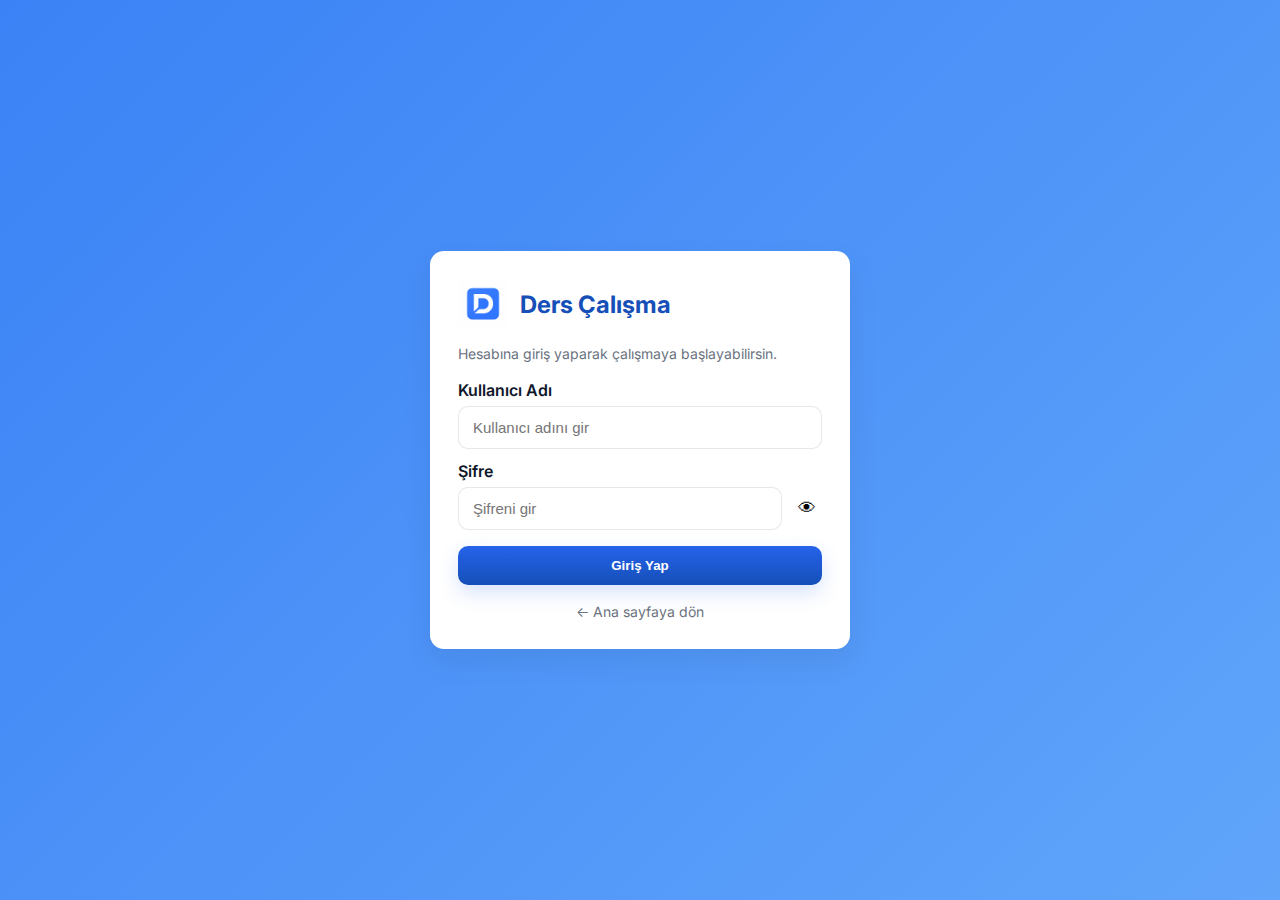
<file: giris.html>
<!DOCTYPE html>
<html lang="tr">
<head>
  <meta charset="utf-8" />
  <meta name="viewport" content="width=device-width,initial-scale=1" />
  <title>Giriş Yap — Ders Çalışma</title>

  <!-- Google Font -->
  <link href="https://fonts.googleapis.com/css2?family=Inter:wght@400;600;700&display=swap" rel="stylesheet">
  <link rel="stylesheet" href="giris.css">
</head>
<body>
  <main class="auth-page">
    <section class="auth-card">
      <div class="logo-area">
        <img src="Logo.png" alt="Logo">
        <h1>Ders Çalışma</h1>
      </div>

      <p class="muted">Hesabına giriş yaparak çalışmaya başlayabilirsin.</p>

      <form id="girisform" autocomplete="on" novalidate>
        <label for="name">Kullanıcı Adı</label>
        <input id="name" name="name" type="text" placeholder="Kullanıcı adını gir" required>

        <label for="password">Şifre</label>
        <div class="pw-row">
          <input id="password" name="password" type="password" placeholder="Şifreni gir" required>
          <button type="button" id="togglePassword" class="toggle-btn">👁</button>
        </div>

        <button type="submit" class="btn btn-primary">Giriş Yap</button>

        <div class="alt-links">
          <a href="index.html">← Ana sayfaya dön</a>
        </div>
      </form>

      <div id="alert-box" class="alert hidden"></div>
    </section>
  </main>

  <script src="giris.js"></script>
</body>
</html>
</file>
<file: giris.css>
:root{
  --accent: #2563eb;
  --accent-dark: #164fb8;
  --muted: #6b7280;
  --card-bg: #ffffff;
  --radius: 14px;
  --shadow: 0 12px 30px rgba(16,24,40,0.08);
  --max-width: 420px;
}
*{box-sizing:border-box}
body{
  margin:0;
  min-height:100vh;
  display:flex;
  align-items:center;
  justify-content:center;
  background: linear-gradient(135deg, #3b82f6 0%, #60a5fa 100%);
  font-family: "Inter", system-ui, sans-serif;
  color:#0f172a;
  padding:24px;
}

.auth-page{
  width:100%;
  max-width:var(--max-width);
}

.auth-card{
  padding:28px;
  background:var(--card-bg);
  border-radius:var(--radius);
  box-shadow:var(--shadow);
  animation: fadeIn 0.8s ease;
}

.logo-area{
  display:flex;
  align-items:center;
  gap:12px;
  margin-bottom:16px;
}
.logo-area img{
  width:50px; height:50px;
}
.logo-area h1{
  margin:0;
  font-size:24px;
  font-weight:700;
  color:var(--accent-dark);
}

.muted{margin:0 0 18px 0; color:var(--muted); font-size:14px}

label{display:block; font-weight:600; margin-top:12px; margin-bottom:6px}
input[type="text"], input[type="password"]{
  width:100%;
  padding:12px 14px;
  border-radius:10px;
  border:1px solid rgba(15,23,42,0.1);
  font-size:15px;
  outline:none;
  transition: all 0.2s;
}
input[type="text"]:focus, input[type="password"]:focus{
  box-shadow: 0 6px 18px rgba(37,99,235,0.15);
  border-color: var(--accent);
}

.pw-row{
  display:flex;
  gap:10px;
  align-items:center;
}
.pw-row input[type="password"]{flex:1}
.toggle-btn{
  background:none;
  border:none;
  cursor:pointer;
  font-size:18px;
  padding:0 6px;
}

.remember{
  display:flex;
  align-items:center;
  gap:8px;
  margin-top:12px;
  font-size:13px;
  color:var(--muted);
}

.btn{
  display:inline-flex;
  align-items:center;
  justify-content:center;
  padding:12px 14px;
  border-radius:10px;
  border:0;
  cursor:pointer;
  font-weight:700;
  margin-top:16px;
  transition: transform 0.15s, box-shadow 0.15s;
}
.btn-primary{
  background: linear-gradient(180deg,var(--accent),var(--accent-dark));
  color:white;
  width:100%;
  box-shadow: 0 8px 20px rgba(37,99,235,0.18);
}
.btn-primary:hover{
  transform: translateY(-2px);
  box-shadow: 0 12px 26px rgba(37,99,235,0.28);
}

.alt-links{
  margin-top:16px;
  text-align:center;
}
.alt-links a{color:var(--muted); text-decoration:none; font-size:14px}
.alt-links a:hover{color:var(--accent)}

.alert{
  margin-top:16px;
  padding:12px;
  border-radius:10px;
  font-size:14px;
  font-weight:500;
  text-align:center;
}
.alert.error{background:#fee2e2; color:#b91c1c}
.alert.success{background:#dcfce7; color:#166534}
.hidden{display:none}

@keyframes fadeIn {
  from{opacity:0; transform:translateY(10px)}
  to{opacity:1; transform:translateY(0)}
}
</file>
